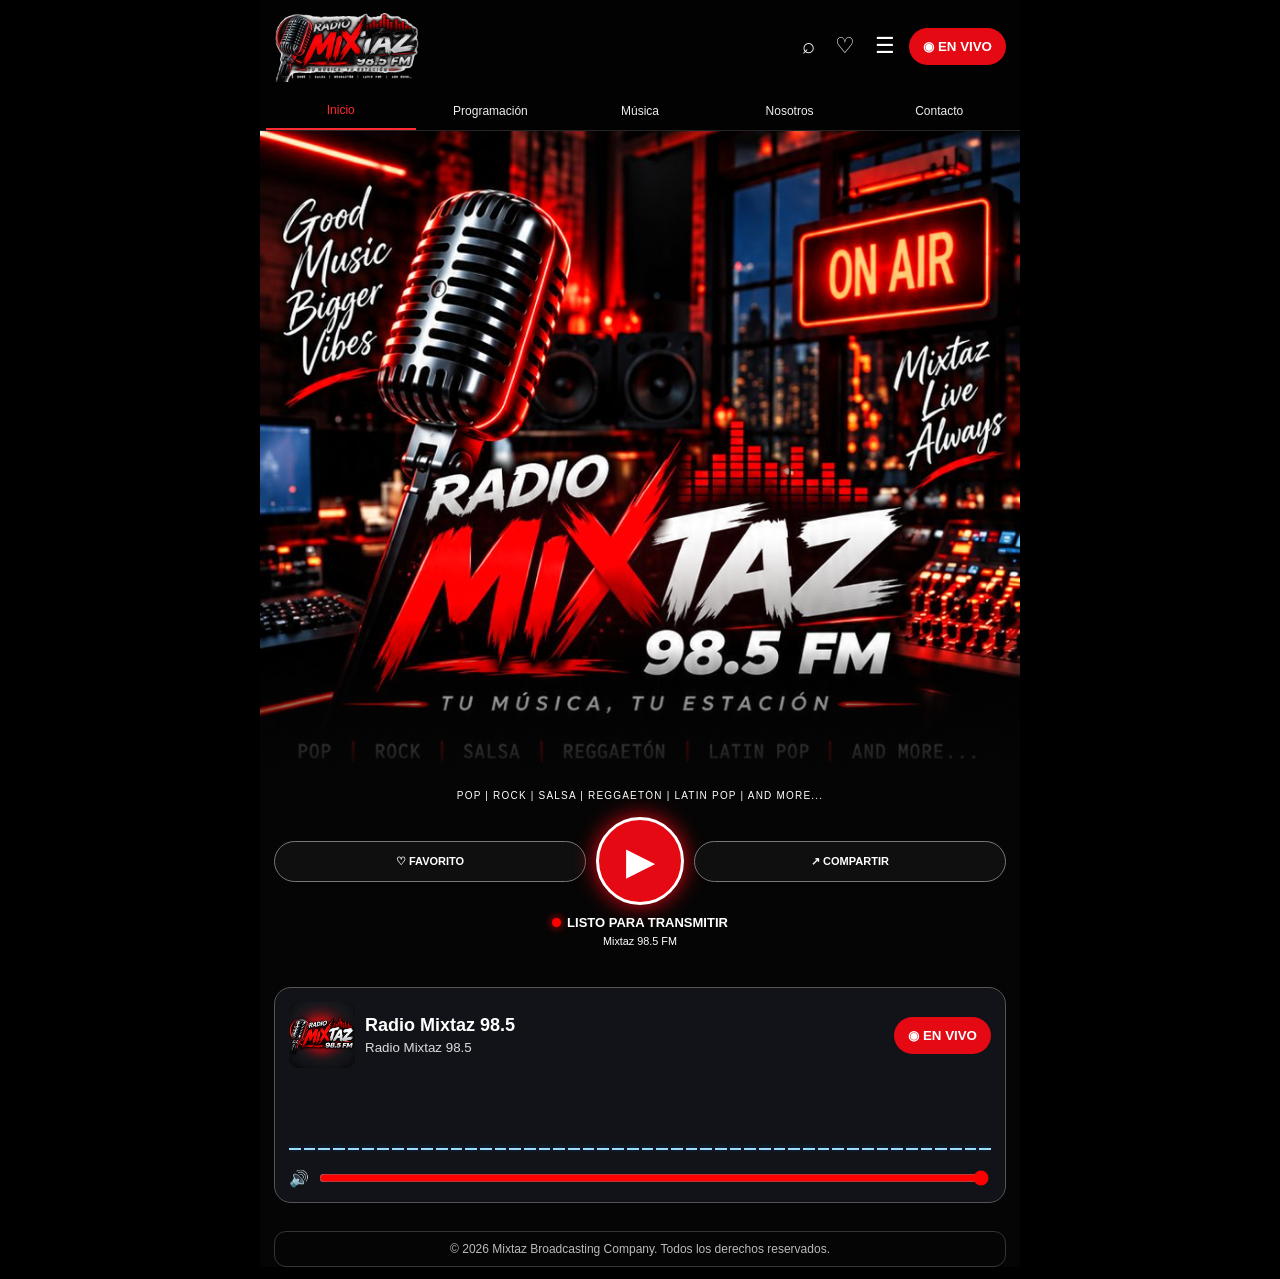
<file: index.html>
<!doctype html><html lang="es"><head>
<meta charset="utf-8"><meta name="viewport" content="width=device-width,initial-scale=1,viewport-fit=cover">
<title>Radio Mixtaz 98.5 FM</title>
<style>
*{box-sizing:border-box}html,body{margin:0;background:#000;color:#fff;font-family:-apple-system,BlinkMacSystemFont,"Segoe UI",Arial,sans-serif}
.app{max-width:760px;margin:auto;background:#050505;min-height:100vh}
header{position:sticky;top:0;z-index:20;background:#020202;border-bottom:1px solid #252525}
.top{display:flex;align-items:center;justify-content:space-between;padding:10px 14px}
.logo{width:145px;height:72px;object-fit:contain}
.actions{display:flex;align-items:center;gap:8px}button{cursor:pointer}
.icon{border:0;background:none;color:white;font-size:22px}
.live{border:0;border-radius:99px;background:#e50914;color:white;font-weight:900;padding:11px 14px}
nav{display:grid;grid-template-columns:repeat(5,1fr);padding:0 6px}
nav button{border:0;background:none;color:#eee;padding:11px 2px;font-size:12px}
nav button.on{color:#ff2b32;border-bottom:2px solid #ff2b32}
.page{display:none}.page.on{display:block}
.hero{position:relative;height:680px;overflow:hidden;background:#080808}
.hero-bg{position:absolute;inset:0;background-image:url("image-1.jpeg");background-size:cover;background-position:center top;top:calc(-1 * max(116px,min(31.6043vw,240.193px)) );filter:saturate(1.08)}
.hero:after{content:"";position:absolute;inset:0;background:linear-gradient(transparent 63%,rgba(5,5,5,.75) 78%,#050505 100%)}
.real-controls{position:absolute;left:0;right:0;bottom:22px;z-index:3;text-align:center;padding:0 14px}
.genres{font-size:10px;letter-spacing:1.2px;white-space:nowrap;overflow:hidden}
.controls{display:grid;grid-template-columns:1fr 88px 1fr;gap:10px;align-items:center;margin:16px 0 10px}
.pill{border:1px solid #777;border-radius:99px;background:#111d;color:#fff;padding:13px 5px;font-weight:800;font-size:11px}
.play{width:88px;height:88px;border-radius:50%;border:3px solid #fff;background:#e50914;color:#fff;font-size:38px;box-shadow:0 0 22px #e50914}
.status{font-size:13px;font-weight:900}.status small{display:block;margin-top:5px;font-weight:500}
.dot{display:inline-block;width:9px;height:9px;border-radius:50%;background:red;box-shadow:0 0 9px red;margin-right:6px}
.player{margin:18px 14px 28px;padding:14px;border:1px solid #555;border-radius:17px;background:#111318}
.row{display:flex;align-items:center;gap:10px}.cover{width:66px;height:66px;object-fit:contain;background:#050505;border-radius:10px}
.meta{flex:1}.meta b,.meta small{display:block}.meta b{font-size:18px}.meta small{margin-top:4px;color:#ddd}
.wave{height:68px;width:100%;display:flex;align-items:flex-end;gap:3px;margin:16px 0;overflow:hidden}.wave i{flex:1;min-width:0;height:4px;background:repeating-linear-gradient(to top,transparent 0 2px,#2999ff 2px 6px);border-top:2px solid #9cdeff;filter:drop-shadow(0 0 3px #1586ef66);transition:height 80ms linear}@media(prefers-reduced-motion:reduce){.wave i{transition:none}}
.vol{display:flex;gap:8px;align-items:center}input{width:100%;accent-color:red}
.content{padding:28px 18px 120px}.card{background:#121317;border:1px solid #303238;border-radius:15px;padding:18px;margin:12px 0}
.toast{position:fixed;left:50%;bottom:25px;transform:translateX(-50%);background:#1a1b1f;padding:10px 14px;border-radius:99px;opacity:0;transition:.2s;z-index:50}.toast.on{opacity:1}
.note{margin:12px 14px;padding:10px 12px;border:1px solid #34363b;border-radius:12px;color:#bbb;font-size:12px;text-align:center}
.contact-card{text-align:center;padding:20px 14px 28px}.contact-art{display:block;width:100%;max-width:360px;height:auto;margin:0 auto 16px}.contact-card>b{font-size:20px}.contact-card>p{color:#ccc;margin:18px 0 8px}.contact-email{color:#fff;text-decoration-color:#ff2934;text-underline-offset:5px;overflow-wrap:anywhere;line-height:1.7}.contact-email:focus-visible{outline:2px solid #ff2934;outline-offset:5px}.contact-signal{animation:contact-broadcast 2.4s ease-in-out infinite}.signal-2{animation-delay:.3s}.signal-3{animation-delay:.6s}@keyframes contact-broadcast{0%,100%{opacity:.2}50%{opacity:1}}@media(prefers-reduced-motion:reduce){.contact-signal{animation:none;opacity:.8}}.contact-socials{display:flex;justify-content:center;gap:12px;flex-wrap:wrap;margin-top:14px}.contact-social{display:inline-flex;align-items:center;gap:9px;padding:12px 15px;border:1px solid #493034;border-radius:99px;background:#191115;color:#fff;font-size:14px;text-decoration:none}.contact-social svg{color:#ff2934;flex-shrink:0}
.program-art{position:relative;overflow:hidden;border-radius:16px;background:#090909;border:1px solid #492329;aspect-ratio:3/2}.program-art img{display:block;width:100%;height:100%;object-fit:cover;transition:transform .7s ease;transform-origin:center}.program-art[data-style="reggaeton"] img{transform:scale(1.75);transform-origin:18% 32%}.program-art[data-style="rock"] img{transform:scale(1.75);transform-origin:85% 32%}.program-caption{position:absolute;inset:auto 0 0;padding:34px 18px 16px;background:linear-gradient(transparent,rgba(0,0,0,.9));pointer-events:none}.program-caption b,.program-caption span{display:block}.program-caption b{font-size:22px}.program-caption span{font-size:12px;color:#ddd;margin-top:4px}.program-options{display:flex;gap:8px;flex-wrap:wrap;margin:16px 0}.program-options button{flex:1;min-width:74px;padding:12px 8px;border-radius:99px;border:1px solid #643139;background:#171014;color:#fff;font:inherit;font-size:12px}.program-options button[aria-pressed="true"]{background:#e50914;border-color:#ff4149}.program-options button:focus-visible{outline:2px solid white;outline-offset:3px}@media(prefers-reduced-motion:reduce){.program-art img{transition:none}}
.program-headline{font-size:clamp(28px,7vw,46px);font-weight:900;line-height:1.15;text-align:center;padding:24px 16px;text-wrap:balance}.about-city{position:relative;isolation:isolate;overflow:hidden;border:1px solid #74232e;border-radius:20px;min-height:720px;background:#10070c;box-shadow:0 12px 38px #e509141c}.about-city-scene{position:absolute;inset:0;z-index:-2;animation:about-drift 14s ease-in-out infinite alternate}.about-city-scene img{width:100%;height:100%;object-fit:cover;object-position:center top}.about-city:after{content:"";position:absolute;inset:0;z-index:-1;background:linear-gradient(180deg,rgba(0,0,0,.7),rgba(0,0,0,.72) 50%,rgba(0,0,0,.05) 85%)}.about-biography{padding:32px 22px 260px;color:#fff;text-shadow:0 2px 8px #000}.about-biography h2{font-size:clamp(28px,7vw,42px);line-height:1.1;margin:0 0 24px;max-width:13ch}.about-biography p{font-size:16px;line-height:1.75;margin:0 0 20px;max-width:46ch}.about-biography strong{font-size:22px;color:#fff}.about-broadcast{position:absolute;left:93.2%;top:10%;width:12px;height:12px;transform:translate(-50%,-50%);border-radius:50%;background:#ff666c;box-shadow:0 0 16px #ff1626}.about-broadcast:before,.about-broadcast:after{content:"";position:absolute;inset:-8px;border:1px solid #ff6270;border-radius:50%;animation:about-waves 4s ease-out infinite}.about-broadcast:after{animation-delay:2s}@keyframes about-waves{from{transform:scale(.6);opacity:.8}to{transform:scale(5);opacity:0}}@keyframes about-drift{from{transform:scale(1)}to{transform:scale(1.04)}}@media(prefers-reduced-motion:reduce){.about-city-scene,.about-broadcast:before,.about-broadcast:after{animation:none}}/* Inicio: encuadre proporcional y énfasis suave en la marca original. */
#inicio .hero{height:calc(min(100vw,760px) * .8 + 230px)}
#inicio .hero-bg{inset:auto 0 auto;top:calc(min(100vw,760px) * -.316043);width:100%;height:auto;aspect-ratio:829/1800;background-size:100% 100%;background-position:center top;animation:home-brand-light 6s ease-in-out infinite}
#inicio .hero:after{background:linear-gradient(to bottom,transparent 0%,transparent calc(min(100vw,760px) * .68),#050505 calc(min(100vw,760px) * .85),#050505 100%)}
#inicio .hero:before{content:"";position:absolute;z-index:1;pointer-events:none;left:8%;right:8%;top:calc(min(100vw,760px) * .40);height:calc(min(100vw,760px) * .30);border-radius:50%;background:radial-gradient(ellipse,rgba(229,9,20,.15),transparent 70%);mix-blend-mode:screen;animation:home-brand-glow 6s ease-in-out infinite}
@keyframes home-brand-light{0%,100%{filter:saturate(1.08) brightness(1)}50%{filter:saturate(1.16) brightness(1.12)}}
@keyframes home-brand-glow{0%,100%{opacity:.3;transform:scale(.96)}50%{opacity:1;transform:scale(1.04)}}
@media(prefers-reduced-motion:reduce){#inicio .hero-bg,#inicio .hero:before{animation:none}}.player .meta{min-width:0}.player .meta b,.player .meta small{overflow-wrap:anywhere}.player .cover{flex-shrink:0}.mini-player[hidden]{display:none}.mini-player{position:fixed;bottom:0;left:50%;transform:translateX(-50%);width:min(100%,760px);display:flex;align-items:center;gap:12px;padding:12px 16px calc(12px + env(safe-area-inset-bottom));background:#101014f5;border-top:1px solid #653039;z-index:30}.mini-player img{width:46px;height:46px;object-fit:contain;border-radius:8px}.mini-player .mini-copy{min-width:0;flex:1}.mini-player b{display:block;overflow:hidden;text-overflow:ellipsis;white-space:nowrap;font-size:14px}.mini-player small{color:#ff656c}.mini-player button{border:1px solid #fff;border-radius:50%;width:46px;height:46px;background:#e50914;color:#fff;font-size:22px;flex-shrink:0}.install-help{font-size:13px;line-height:1.6;margin-top:24px}.install-help summary{cursor:pointer;color:#fff}.content{padding-bottom:calc(145px + env(safe-area-inset-bottom))}</style><meta name="theme-color" content="#050505"><meta name="description" content="Radio Mixtaz 98.5: música que te prende las 24/7 sin parar."><link rel="manifest" href="manifest.webmanifest"><link rel="apple-touch-icon" href="radio-mixtaz-cover-v3.png"><link rel="icon" href="radio-mixtaz-cover-v3.png"><meta name="apple-mobile-web-app-title" content="Radio Mixtaz"><meta name="apple-mobile-web-app-capable" content="yes"><meta property="og:type" content="website"><meta property="og:title" content="Radio Mixtaz 98.5"><meta property="og:description" content="Tu música, tu estación. Escúchanos en vivo las 24/7."><meta property="og:url" content="https://radio-mixtaz-mobile-ym22vwcfj5-9152.vercel.app/"><meta property="og:image" content="https://radio-mixtaz-mobile-ym22vwcfj5-9152.vercel.app/radio-mixtaz-cover-v3.png"><meta property="og:image:width" content="512"><meta property="og:image:height" content="512"><meta name="twitter:card" content="summary_large_image"><meta name="twitter:image" content="https://radio-mixtaz-mobile-ym22vwcfj5-9152.vercel.app/radio-mixtaz-cover-v3.png"><link rel="stylesheet" href="music-submission.css"></head><body><div class="app">
<header><div class="top"><img class="logo" src="image-2.webp"><div class="actions"><button class="icon">⌕</button><button id="heart" class="icon">♡</button><button class="icon">☰</button><button id="liveTop" class="live">◉ EN VIVO</button></div></div>
<nav><button class="tab on" data-id="inicio">Inicio</button><button class="tab" data-id="programacion">Programación</button><button class="tab" data-id="musica">Música</button><button class="tab" data-id="nosotros">Nosotros</button><button class="tab" data-id="contacto">Contacto</button></nav></header>
<section id="inicio" class="page on">
<div class="hero"><div class="hero-bg"></div><div class="real-controls"><div class="genres">POP | ROCK | SALSA | REGGAETÓN | LATIN POP | AND MORE...</div><div class="controls"><button id="fav" class="pill">♡ FAVORITO</button><button id="play" class="play">▶</button><button id="share" class="pill">↗ COMPARTIR</button></div><div class="status"><span class="dot"></span><span id="status">LISTO PARA TRANSMITIR</span><small>Mixtaz 98.5 FM</small></div></div></div>
<div class="player"><div class="row"><img class="cover" src="image-2.webp"><div class="meta"><b>Mixtaz 98.5 FM</b><small>Tu música, tu estación</small></div><button id="livePlayer" class="live">◉ EN VIVO</button></div><div id="wave" class="wave"></div><div class="vol">🔊 <input id="volume" type="range" min="0" max="1" step=".01" value="1"></div></div>
<div class="note">© 2026 Mixtaz Broadcasting Company. Todos los derechos reservados.</div></section>
<section id="programacion" class="page content"><h1>Programación</h1><div class="card program-headline">Música que te prende las 24/7 sin parar.</div><div class="program-art" data-style="mix"><img src="image-4.webp" alt="Un cantante de reggaetón y un guitarrista de rock en un escenario con luces rojas"><div class="program-caption"><b id="program-genre" aria-live="polite">Reggaetón + Rock</b><span>La energía de Mixtaz</span></div></div><div class="program-options" role="group" aria-label="Explorar estilos de la imagen"><button type="button" data-music-style="mix" aria-pressed="true">Mixtaz Mix</button><button type="button" data-music-style="reggaeton" aria-pressed="false">Reggaetón</button><button type="button" data-music-style="rock" aria-pressed="false">Rock</button></div></section>
<section id="musica" class="page content">
<div class="ms-eyebrow">MIXTAZ MUSIC DEPARTMENT</div>
<h1 class="ms-title">Tu sonido.<br><span>Nuestra próxima mezcla.</span></h1>
<p class="ms-intro">Artistas, bandas, sellos y promotores: queremos escuchar lo que están creando.</p>
<div class="ms-genres" aria-label="Géneros de Mixtaz"><span>Pop</span><span>Rock</span><span>Salsa</span><span>Reggaetón</span><span>Latin Pop</span><span>Y más</span></div>
<div class="ms-banner"><div><span class="ms-eyebrow">ABIERTO A NUEVA MÚSICA</span><h2>Music Submission</h2><p>Comparte tu lanzamiento con Radio Mixtaz 98.5.</p></div><a class="ms-primary" href="#music-submission">Enviar mi música <span aria-hidden="true">↗</span></a></div>
<form id="music-submission" class="ms-form" action="https://formsubmit.co/mixtaz98.5.online@gmail.com" method="POST" enctype="multipart/form-data">
<input type="hidden" name="_subject" value="Music Submission — Radio Mixtaz 98.5"><input type="hidden" name="_template" value="table"><input type="hidden" name="_next" value="https://radio-mixtaz-mobile.vercel.app/submission-received.html"><input type="text" name="_honey" class="ms-trap" tabindex="-1" autocomplete="off" aria-hidden="true">
<p class="ms-required">Los campos con * son obligatorios. Un lanzamiento por envío.</p>
<fieldset><legend><span>01</span> Artista y contacto</legend><div class="ms-grid">
<label class="ms-field">Artist / Band Name <span aria-hidden="true">*</span><input type="text" name="Artist / Band Name" required maxlength="120" autocomplete="organization"></label>
<label class="ms-field">Contact Name <span aria-hidden="true">*</span><input type="text" name="Contact Name" required maxlength="120" autocomplete="name"></label>
<label class="ms-field">Email <span aria-hidden="true">*</span><input type="email" name="email" required maxlength="180" autocomplete="email"></label>
<label class="ms-field">Phone · opcional<input type="tel" name="Phone"  maxlength="40" autocomplete="tel"></label>
<label class="ms-field">Country <span aria-hidden="true">*</span><input type="text" name="Country" required maxlength="80" autocomplete="country-name"></label>
<label class="ms-field">City <span aria-hidden="true">*</span><input type="text" name="City" required maxlength="100" autocomplete="address-level2"></label>
</div></fieldset>
<fieldset><legend><span>02</span> Tu lanzamiento</legend><div class="ms-grid">
<label class="ms-field">Song Title <span aria-hidden="true">*</span><input type="text" name="Song Title" required maxlength="160"></label>
<label class="ms-field">Genre <span aria-hidden="true">*</span><select name="Genre" required><option value="">Selecciona una opción</option><option>Pop</option><option>Rock</option><option>Salsa</option><option>Reggaetón</option><option>Latin Pop</option><option>Dance / Electronic</option><option>Regional Latin</option><option>Other</option></select></label>
<label class="ms-field">Release Date <span aria-hidden="true">*</span><input type="date" name="Release Date" required ></label>
<label class="ms-field">Record Label / Independent <span aria-hidden="true">*</span><input type="text" name="Record Label / Independent" required maxlength="120" placeholder="Nombre del sello o Independent"></label>
<label class="ms-field">Clean / Explicit <span aria-hidden="true">*</span><select name="Version" required><option value="">Selecciona una opción</option><option>Clean / Radio Edit</option><option>Explicit</option><option>Instrumental</option></select></label>
<label class="ms-field">ISRC · opcional<input type="text" name="ISRC"  maxlength="15" placeholder="US-ABC-26-00001"></label>
</div><label class="ms-field ms-wide">Short Artist Bio <span aria-hidden="true">*</span><textarea name="Artist Bio" required maxlength="2000" rows="4" placeholder="Cuéntanos sobre el artista y su música."></textarea></label><label class="ms-field ms-wide">Song Description / Press Notes · opcional<textarea name="Press Notes" maxlength="3000" rows="4" placeholder="La historia del lanzamiento, créditos o información para programación."></textarea></label></fieldset>
<fieldset><legend><span>03</span> Escucha, archivos y enlaces</legend><p class="ms-help">Adjunta tu radio edit en MP3 o WAV, o comparte un enlace de descarga accesible. Audio y portada: máximo 10 MB en total. Para archivos más grandes, usa un enlace.</p>
<div class="ms-grid"><label class="ms-field ms-upload">Radio Edit · MP3 / WAV<input id="ms-audio" type="file" name="Radio Edit" accept=".mp3,.wav,audio/mpeg,audio/wav,audio/x-wav" aria-describedby="ms-files-note"><small>Versión lista para radio, preferiblemente clean.</small></label><label class="ms-field ms-upload">Cover Artwork · JPG / PNG / WebP<input id="ms-artwork" type="file" name="Cover Artwork" accept=".jpg,.jpeg,.png,.webp,image/jpeg,image/png,image/webp" aria-describedby="ms-files-note"><small>Portada oficial del lanzamiento · opcional.</small></label></div>
<p id="ms-files-note" class="ms-help" role="status">No hay archivos seleccionados.</p>
<label class="ms-field">Audio Download Link<input type="url" name="Audio Download Link"  id="ms-audio-link" maxlength="1500" placeholder="https://…" aria-describedby="ms-link-note"></label>
<p id="ms-link-note" class="ms-help">Obligatorio si no adjuntas audio. Revisa que el enlace permita escuchar o descargar sin solicitar acceso.</p>
<div class="ms-grid"><label class="ms-field">Spotify / Apple Music / YouTube · opcional<input type="url" name="Streaming Link"  maxlength="1500" placeholder="https://…"></label><label class="ms-field">Instagram / TikTok / Website · opcional<input type="url" name="Social / Website"  maxlength="1500" placeholder="https://…"></label></div></fieldset>
<div class="ms-consent"><label><input type="checkbox" name="Rights Authorization" value="Confirmo autorización para enviar esta música y permitir su evaluación para posible difusión en Mixtaz 98.5." required><span>Confirmo que tengo autorización para enviar esta música y permitir que Mixtaz 98.5 la evalúe para una posible difusión. <span aria-hidden="true">*</span></span></label><label><input type="checkbox" name="Submission Consent" value="Acepto el envío de mis datos y archivos a Mixtaz mediante FormSubmit para revisar este lanzamiento y contactarme." required><span>Acepto enviar estos datos y archivos a Mixtaz mediante FormSubmit para revisar mi lanzamiento y contactarme. <span aria-hidden="true">*</span></span></label></div>
<p class="ms-disclaimer">Submission does not guarantee airplay.<br>Enviar una canción no garantiza su difusión ni una respuesta del equipo.</p>
<p id="ms-error" class="ms-error" role="alert" hidden></p>
<button class="ms-primary ms-submit" type="submit">Enviar a Mixtaz <span aria-hidden="true">↗</span></button><p class="ms-help ms-bottom">El envío se dirige a <a href="mailto:mixtaz98.5.online@gmail.com">mixtaz98.5.online@gmail.com</a>. Completarás una verificación antispam antes de finalizar. <a href="https://formsubmit.co/privacy.pdf" target="_blank" rel="noopener noreferrer">Privacidad de FormSubmit</a>.</p>
</form></section>
<section id="nosotros" class="page content"><h1>Nosotros</h1><div class="about-city"><div class="about-city-scene" aria-hidden="true"><img src="image-5.webp" alt=""><span class="about-broadcast"></span></div><div class="about-biography"><h2>Radio Mixtaz 98.5 FM</h2><p>Radio Mixtaz es una estación de Mixtaz Broadcasting Company. Transmitimos desde 2010 con los géneros más versátiles: reggaetón, rock, pop, salsa y sonidos latinos.</p><p>Nuestra esencia es la mezcla: distintos ritmos, una misma energía y música que te prende las 24/7 sin parar.</p><p><strong>Tu música, tu estación.</strong></p></div></div></section>
<section id="contacto" class="page content"><h1>Contacto</h1><details class="card install-help"><summary>Guardar Mixtaz en mi celular</summary><p><b>iPhone:</b> abre esta página en Safari, toca Compartir y selecciona Añadir a pantalla de inicio.</p><p><b>Android:</b> abre el menú del navegador y busca Añadir a pantalla de inicio o Instalar aplicación.</p><p>Necesitas conexión a internet para escuchar la radio.</p></details><div class="card contact-card"><svg class="contact-art" viewBox="0 0 360 180" role="img" aria-labelledby="contact-art-title"><title id="contact-art-title">Ondas de Radio Mixtaz en movimiento</title><defs><radialGradient id="contact-glow"><stop stop-color="#e50914" stop-opacity=".32"/><stop offset="1" stop-color="#e50914" stop-opacity="0"/></radialGradient></defs><ellipse cx="180" cy="90" rx="175" ry="85" fill="url(#contact-glow)"/><g fill="none" stroke="#ff2934" stroke-width="3" stroke-linecap="round"><path class="contact-signal signal-1" d="M133 57a57 57 0 0 0 0 66M227 57a57 57 0 0 1 0 66"/><path class="contact-signal signal-2" d="M110 39a86 86 0 0 0 0 102M250 39a86 86 0 0 1 0 102"/><path class="contact-signal signal-3" d="M87 22a114 114 0 0 0 0 136M273 22a114 114 0 0 1 0 136"/></g><rect x="157" y="43" width="46" height="73" rx="23" fill="#151519" stroke="white" stroke-width="3"/><path d="M169 58h22m-22 12h22m-22 12h22m-45 9v5a35 35 0 0 0 70 0v-5m-35 40v20m-19 0h38" fill="none" stroke="white" stroke-width="3" stroke-linecap="round"/></svg><b>Radio Mixtaz 98.5 FM</b><p>Correo:</p><a class="contact-email" href="mailto:mixtaz98.5.online@gmail.com">mixtaz98.5.online@gmail.com</a><p>Teléfono:</p><a class="contact-email" href="tel:+17753515685">775-351-5685</a><p>Síguenos en redes</p><div class="contact-socials"><a class="contact-social" aria-label="Facebook de Mixtaz 98.5" href="https://www.facebook.com/people/Mixtaz-985/61587905343971/" target="_blank" rel="noopener noreferrer"><svg viewBox="0 0 24 24" width="26" height="26" aria-hidden="true"><path fill="currentColor" d="M22 12a10 10 0 1 0-11.56 9.88v-6.99H7.9V12h2.54V9.8c0-2.5 1.49-3.89 3.77-3.89 1.09 0 2.23.2 2.23.2v2.45h-1.26c-1.24 0-1.62.77-1.62 1.56V12h2.77l-.44 2.89h-2.33v6.99A10 10 0 0 0 22 12Z"/></svg><span>Facebook</span></a></div></div></section>
</div>
<audio crossorigin="anonymous" id="radio" playsinline preload="none" src="https://cast5.asurahosting.com/proxy/mixtazb1/stream"></audio><div id="toast" class="toast"></div>
<script>
const radio=document.getElementById('radio'),play=document.getElementById('play'),status=document.getElementById('status'),toast=document.getElementById('toast');
const wave=document.getElementById('wave'),liveTop=document.getElementById('liveTop'),livePlayer=document.getElementById('livePlayer'),volume=document.getElementById('volume'),fav=document.getElementById('fav'),heart=document.getElementById('heart'),share=document.getElementById('share');
// One audio graph for the existing stream; the analyser never creates a second player.
let audioGraph = null;
let equalizerFrame = 0;
const equalizerBars = Array.from({length:48}, () => {
  const bar = document.createElement('i');
  wave.appendChild(bar);
  return bar;
});
wave.setAttribute('aria-hidden','true');
function stopEqualizer() {
  cancelAnimationFrame(equalizerFrame);
  equalizerFrame = 0;
  equalizerBars.forEach(bar => bar.style.height = '4px');
}
function drawEqualizer() {
  stopEqualizer();
  if (!audioGraph || radio.paused || document.hidden) return;
  const {context, analyser, bins} = audioGraph;
  const reduced = matchMedia('(prefers-reduced-motion: reduce)').matches;
  let last = 0;
  function frame(time) {
    if (radio.paused || radio.ended || document.hidden) { stopEqualizer(); return; }
    if (time-last >= (reduced ? 250 : 40)) {
      last = time;
      analyser.getByteFrequencyData(bins);
      const hzPerBin = context.sampleRate / analyser.fftSize;
      equalizerBars.forEach((bar,i) => {
        const low = Math.max(1,Math.floor(50 * Math.pow(240,i/48) / hzPerBin));
        const high = Math.min(bins.length,Math.max(low+1,Math.ceil(50 * Math.pow(240,(i+1)/48) / hzPerBin)));
        let sum=0;
        for(let b=low;b<high;b++) sum+=bins[b]*bins[b];
        const level=high>low ? Math.sqrt(sum/(high-low))/255 : 0;
        bar.style.height = `${4+level*60}px`;
      });
    }
    equalizerFrame=requestAnimationFrame(frame);
  }
  equalizerFrame=requestAnimationFrame(frame);
}
async function prepareEqualizer() {
  const AudioEngine=window.AudioContext || window.webkitAudioContext;
  if (!AudioEngine) return;
  if (!audioGraph) {
    const context=new AudioEngine();
    const analyser=context.createAnalyser();
    analyser.fftSize=2048;
    analyser.smoothingTimeConstant=.78;
    const source=context.createMediaElementSource(radio);
    source.connect(context.destination);
    source.connect(analyser);
    audioGraph={context,analyser,source,bins:new Uint8Array(analyser.frequencyBinCount)};
  }
  if(audioGraph.context.state!=='running') await audioGraph.context.resume();
}
radio.addEventListener('playing',drawEqualizer);
['pause','ended','waiting','error','emptied'].forEach(event=>radio.addEventListener(event,stopEqualizer));
document.addEventListener('visibilitychange',()=>document.hidden?stopEqualizer():drawEqualizer());

const msg=x=>{toast.textContent=x;toast.classList.add('on');clearTimeout(window.tt);window.tt=setTimeout(()=>toast.classList.remove('on'),1500)};
let connecting=false, wantsPlayback=false, retryTimer=null, stallTimer=null, retries=0, attempt=0;
function playerState(label,active){status.textContent=label;play.textContent=active?'Ⅱ':'▶';play.setAttribute('aria-label',active?'Pausar radio':'Reproducir radio');play.setAttribute('aria-pressed',String(active));}
function clearRecovery(){clearTimeout(retryTimer);clearTimeout(stallTimer);retryTimer=null;stallTimer=null;}
function pauseRadio(){wantsPlayback=false;connecting=false;attempt++;clearRecovery();radio.pause();playerState('PAUSADO',false);}
function recover(){
 if(!wantsPlayback||retryTimer)return;
 clearTimeout(stallTimer);stallTimer=null;connecting=true;
 playerState(navigator.onLine===false?'SIN CONEXIÓN · REINTENTANDO':'RECONECTANDO...',true);
 retryTimer=setTimeout(()=>{retryTimer=null;if(wantsPlayback)startRadio(true)},Math.min(30000,2000*2**Math.min(retries++,4)));
}
async function startRadio(reload=false){
 if(!wantsPlayback)return;
 const token=++attempt;clearRecovery();connecting=true;playerState('CONECTANDO...',true);
 stallTimer=setTimeout(recover,15000);
 try{if(reload||radio.error)radio.load();await prepareEqualizer();if(token!==attempt||!wantsPlayback)return;await radio.play();}
 catch(e){if(token!==attempt||!wantsPlayback)return;if(e.name==='NotAllowedError'){pauseRadio();playerState('TOCA PLAY PARA CONTINUAR',false)}else if(e.name!=='AbortError')recover()}
}
function toggle(){if(wantsPlayback){pauseRadio();return}wantsPlayback=true;retries=0;startRadio()}
radio.addEventListener('playing',()=>{if(!wantsPlayback){radio.pause();return}clearRecovery();retries=0;connecting=false;playerState('TRANSMITIENDO EN VIVO',true)});
radio.addEventListener('pause',()=>{if(!wantsPlayback)playerState('PAUSADO',false);else if(!connecting){wantsPlayback=false;clearRecovery();playerState('PAUSADO',false)}});
radio.addEventListener('waiting',()=>{if(wantsPlayback){playerState('CONECTANDO...',true);if(!stallTimer)stallTimer=setTimeout(recover,15000)}});
radio.addEventListener('stalled',()=>{if(wantsPlayback&&!stallTimer)stallTimer=setTimeout(recover,15000)});
radio.addEventListener('error',recover);
radio.addEventListener('ended',recover);
window.addEventListener('online',()=>{if(wantsPlayback)startRadio(true)});
window.addEventListener('offline',()=>{if(wantsPlayback)recover()});

play.setAttribute('aria-label','Reproducir radio');
volume.setAttribute('aria-label','Volumen');
status.setAttribute('role','status');
play.onclick=toggle;liveTop.onclick=toggle;livePlayer.onclick=toggle;volume.oninput=e=>radio.volume=+e.target.value;
function drawFav(){let x=localStorage.mf==='1';fav.textContent=(x?'♥':'♡')+' FAVORITO';heart.textContent=x?'♥':'♡'}drawFav();
fav.onclick=heart.onclick=()=>{localStorage.mf=localStorage.mf==='1'?'0':'1';drawFav()};
share.onclick=async()=>{try{if(navigator.share)await navigator.share({title:'Radio Mixtaz 98.5 FM',url:location.href});else msg('Compartir disponible al publicarla')}catch(e){}};
document.querySelectorAll('.tab').forEach(b=>b.onclick=()=>{document.querySelectorAll('.tab,.page').forEach(x=>x.classList.remove('on'));b.classList.add('on');document.getElementById(b.dataset.id).classList.add('on');scrollTo(0,0)})

document.querySelectorAll('[data-music-style]').forEach(button=>button.addEventListener('click',()=>{const style=button.dataset.musicStyle;document.querySelector('.program-art').dataset.style=style;document.getElementById('program-genre').textContent={mix:'Reggaetón + Rock',reggaeton:'Reggaetón',rock:'Rock'}[style];document.querySelectorAll('[data-music-style]').forEach(option=>option.setAttribute('aria-pressed',String(option===button)))}));
</script><script>(() => {
  const audio = document.getElementById('radio');
  const cover = document.querySelector('.player .cover');
  const title = document.querySelector('.player .meta b');
  const artist = document.querySelector('.player .meta small');
  const fallback = new URL('radio-mixtaz-cover-v3.png', location.href).href;
  const station = 'Radio Mixtaz 98.5';
  let current = {title: station, artist: 'Tu música, tu estación', album: '', artwork: fallback};
  let busy = false;
  let generation = 0;
  const clean = value => typeof value === 'string' ? value.trim().slice(0,300) : '';
  const known = value => value && !/^(unknown|desconocido|n\/a)$/i.test(value);
  function publish() {
    title.textContent = current.title;
    artist.textContent = current.artist;
    document.title = current.artwork === fallback ? station : `${current.title} — Radio Mixtaz`;
    if ('mediaSession' in navigator && typeof MediaMetadata !== 'undefined') {
      navigator.mediaSession.metadata = new MediaMetadata({title:current.artwork === fallback ? station : current.title, artist:current.artwork === fallback ? '' : current.artist, album:current.artwork === fallback ? '' : current.album, artwork:[current.artwork === fallback ? {src:fallback,sizes:'512x512',type:'image/png'} : {src:current.artwork}]});
    }
  }
  function show(data) {
    const version = ++generation;
    const track = data.track || {};
    let song = clean(track.title);
    let performer = clean(track.artist);
    if (!known(song)) song = clean(data.song).replace(/^Unknown\s*-\s*/i,'');
    current = {title:!data.offline && known(song) ? song : station, artist:known(performer) ? performer : station, album:clean(track.album), artwork:fallback};
    cover.src = fallback;
    cover.alt = 'Logo de Radio Mixtaz';
    publish();
    const url = clean(track.imageurl);
    if (data.offline || !url || /nocover|no[-_]cover|placeholder/i.test(url)) return;
    let parsed;
    try { parsed = new URL(url); } catch { return; }
    if (parsed.protocol !== 'https:') return;
    const image = new Image();
    image.onload = () => {
      if(version !== generation) return;
      current.artwork = parsed.href;
      cover.src = parsed.href;
      cover.alt = `Portada de ${current.album || current.title}`;
      publish();
    };
    image.src = parsed.href;
  }
  async function refresh() {
    if(busy) return;
    busy = true;
    const controller = new AbortController();
    const timeout = setTimeout(()=>controller.abort(),8000);
    try {
      const response = await fetch('https://cast5.asurahosting.com/rpc/mixtazb1/streaminfo.get',{signal:controller.signal,cache:'no-store'});
      if(!response.ok) throw new Error('Metadata unavailable');
      const payload = await response.json();
      if(!payload.data?.[0] || payload.type !== 'result') throw new Error('Invalid metadata');
      show(payload.data[0]);
    } catch {
      show({offline:true});
    } finally {clearTimeout(timeout);busy=false;}
  }
  if ('mediaSession' in navigator) {
    const set = (action, handler) => {try{navigator.mediaSession.setActionHandler(action,handler)}catch{}};
    set('play',()=>{if(audio.paused) document.getElementById('play').click()});
    set('pause',()=>pauseRadio());
    set('stop',()=>pauseRadio());
    for(const action of ['seekbackward','seekforward','seekto','previoustrack','nexttrack']) set(action,null);
    audio.addEventListener('playing',()=>{navigator.mediaSession.playbackState='playing';refresh()});
    audio.addEventListener('pause',()=>{navigator.mediaSession.playbackState='paused'});
    audio.addEventListener('error',()=>{navigator.mediaSession.playbackState='none'});
  }
  document.addEventListener('visibilitychange',()=>{if(!document.hidden) refresh()});
  publish();
  refresh();
  setInterval(()=>{if(!audio.paused || !document.hidden) refresh()},15000);
})();
</script><aside id="mini-player" class="mini-player" aria-label="Reproductor de radio" hidden><img id="mini-cover" src="radio-mixtaz-cover-v3.png" alt="Portada"><div class="mini-copy"><b id="mini-title">Radio Mixtaz 98.5</b><small>EN VIVO</small></div><button id="mini-play" aria-label="Reproducir radio">▶</button></aside><script>(() => {
 const mini=document.getElementById('mini-player');
 const button=document.getElementById('mini-play');
 const title=document.getElementById('mini-title');
 const cover=document.getElementById('mini-cover');
 const update=()=>{
   mini.hidden=document.getElementById('inicio').classList.contains('on');
   title.textContent=document.querySelector('.player .meta b').textContent;
   cover.src=document.querySelector('.player .cover').src;
   button.textContent=play.textContent;
   button.setAttribute('aria-label',play.getAttribute('aria-label'));
   button.setAttribute('aria-pressed',play.getAttribute('aria-pressed')||'false');
 };
 button.addEventListener('click',toggle);
 new MutationObserver(update).observe(document.getElementById('inicio'),{attributes:true,attributeFilter:['class']});
 new MutationObserver(update).observe(document.querySelector('.player'),{subtree:true,childList:true,characterData:true,attributes:true,attributeFilter:['src']});
 new MutationObserver(update).observe(play,{subtree:true,childList:true,attributes:true,attributeFilter:['aria-label','aria-pressed']});
 update();
})();
</script><script src="music-submission.js"></script></body></html>
</file>
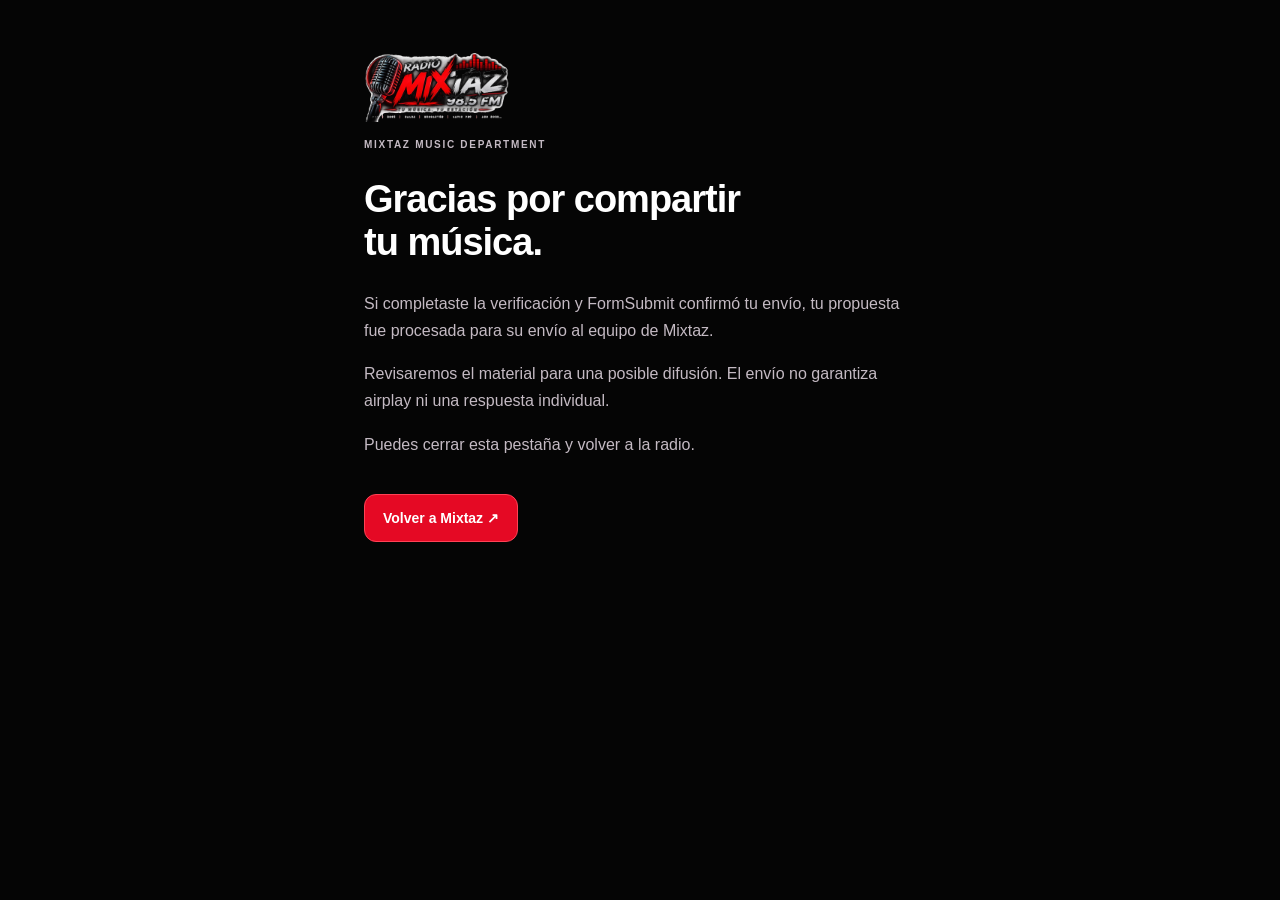
<file: submission-received.html>
<!doctype html><html lang="es"><head><meta charset="utf-8"><meta name="viewport" content="width=device-width,initial-scale=1"><title>Music Submission — Mixtaz 98.5</title><meta name="robots" content="noindex"><link rel="stylesheet" href="music-submission.css"><style>body{margin:0;background:#050505;color:#fff;font-family:-apple-system,BlinkMacSystemFont,"Segoe UI",Arial,sans-serif}*{box-sizing:border-box}</style></head><body><main class="ms-success"><img src="image-2.webp" alt="Radio Mixtaz 98.5"><p class="ms-eyebrow">MIXTAZ MUSIC DEPARTMENT</p><h1>Gracias por compartir<br>tu música.</h1><p>Si completaste la verificación y FormSubmit confirmó tu envío, tu propuesta fue procesada para su envío al equipo de Mixtaz.</p><p>Revisaremos el material para una posible difusión. El envío no garantiza airplay ni una respuesta individual.</p><p>Puedes cerrar esta pestaña y volver a la radio.</p><a class="ms-primary" href="/#musica">Volver a Mixtaz ↗</a></main></body></html>
</file>
<file: music-submission.css>
#musica{padding-top:32px}.ms-eyebrow{color:#ff6570;font-size:10px;font-weight:800;letter-spacing:1.7px}.ms-title{font-size:clamp(32px,7.7vw,52px);letter-spacing:-1.8px;line-height:1.06;margin:15px 0 18px}.ms-title span{color:#ff3447}.ms-intro{color:#c4c4cd;line-height:1.65;max-width:47ch;font-size:15px}.ms-genres{display:flex;flex-wrap:wrap;gap:7px;margin:24px 0}.ms-genres span{border:1px solid #383139;border-radius:99px;padding:7px 12px;font-size:11px;color:#ddd}.ms-banner{display:flex;gap:22px;align-items:center;justify-content:space-between;padding:25px 22px;background:radial-gradient(ellipse at top right,#60121e,transparent 80%),#181015;border:1px solid #6e2531;border-radius:20px;margin-bottom:24px}.ms-banner h2{font-size:26px;margin:9px 0}.ms-banner p{color:#d8bec3;line-height:1.5;font-size:13px;margin-bottom:0}.ms-primary{display:inline-flex;justify-content:center;align-items:center;gap:15px;min-height:48px;background:#e50924;color:#fff;border:1px solid #ff4255;border-radius:12px;padding:14px 18px;text-decoration:none;font:inherit;font-size:14px;font-weight:800;white-space:nowrap}.ms-primary:hover{background:#f11e38}.ms-primary:focus-visible,.ms-form :focus-visible{outline:2px solid white;outline-offset:4px}.ms-form{scroll-margin-top:145px}.ms-required{font-size:12px;color:#b7b3ba;margin:0 0 22px}.ms-form fieldset{border:1px solid #333039;border-radius:17px;background:#101014;padding:22px 18px;margin:0 0 24px;min-width:0}.ms-form legend{font-size:17px;font-weight:750;padding:0 9px;color:#fff}.ms-form legend>span{font-size:11px;letter-spacing:1px;color:#ff6373;margin-right:10px}.ms-grid{display:grid;grid-template-columns:minmax(0,1fr) minmax(0,1fr);gap:20px 16px}.ms-field{display:block;color:#eee;font-size:12px;font-weight:650;min-width:0;line-height:1.5}.ms-field>span{color:#ff7181}.ms-form input:not([type=checkbox]),.ms-form select,.ms-form textarea{display:block;width:100%;min-width:0;margin-top:8px;border:1px solid #45404b;border-radius:9px;background:#08080c;color:#fff;padding:13px 12px;font:inherit;font-size:16px;line-height:1.35;color-scheme:dark}.ms-form input::placeholder,.ms-form textarea::placeholder{color:#8f8a98}.ms-form textarea{resize:vertical}.ms-wide{margin-top:20px}.ms-help{font-size:12px;color:#b5b0bc;line-height:1.7;margin:0 0 18px}.ms-field+.ms-help{margin-top:9px}.ms-upload{padding:15px;border:1px dashed #66505b;border-radius:12px;background:#1a1118}.ms-upload input[type=file]{border:0;background:none;font-size:12px;padding:8px 0;overflow:hidden}.ms-upload input::file-selector-button{padding:9px 10px;border:1px solid #69424d;border-radius:7px;color:white;background:#2e1a24;margin-right:8px;cursor:pointer}.ms-upload small{display:block;font-weight:400;color:#bdb2bc;font-size:11px}.ms-upload+.ms-upload{min-width:0}#ms-files-note{margin-top:12px}.ms-consent{border-top:1px solid #353039;padding-top:8px}.ms-consent label{display:flex;gap:12px;align-items:flex-start;margin:18px 0;font-size:12px;color:#d2cdd5;line-height:1.7}.ms-consent input{width:19px;height:19px;flex:0 0 19px;margin:2px 0 0;accent-color:#e50924}.ms-disclaimer{padding:17px;border-left:2px solid #e50924;background:#191014;color:#c8b8c0;font-size:12px;line-height:1.8}.ms-error{color:#ff9eaa;background:#32141c;border:1px solid #9b374b;padding:14px;border-radius:10px;font-size:13px;line-height:1.5}.ms-submit{width:100%;margin:8px 0 15px}.ms-submit:disabled{opacity:.6;cursor:wait}.ms-bottom{text-align:center;overflow-wrap:anywhere}.ms-help a{color:#e5d9df;text-underline-offset:3px}.ms-trap{display:none!important}.ms-success{padding:50px 24px;max-width:600px;margin:auto}.ms-success h1{font-size:38px;letter-spacing:-1px}.ms-success p{color:#c4bac3;line-height:1.7}.ms-success img{width:145px;height:72px;object-fit:contain}.ms-success .ms-primary{margin-top:20px}@media(max-width:560px){.ms-grid{grid-template-columns:minmax(0,1fr)}.ms-banner{align-items:stretch;flex-direction:column;gap:18px}.ms-banner .ms-primary{width:100%}.ms-form fieldset{padding:20px 14px}.ms-title{letter-spacing:-1.2px}}@media(prefers-reduced-motion:reduce){html{scroll-behavior:auto}}
#musica{scroll-margin-top:145px}
</file>
